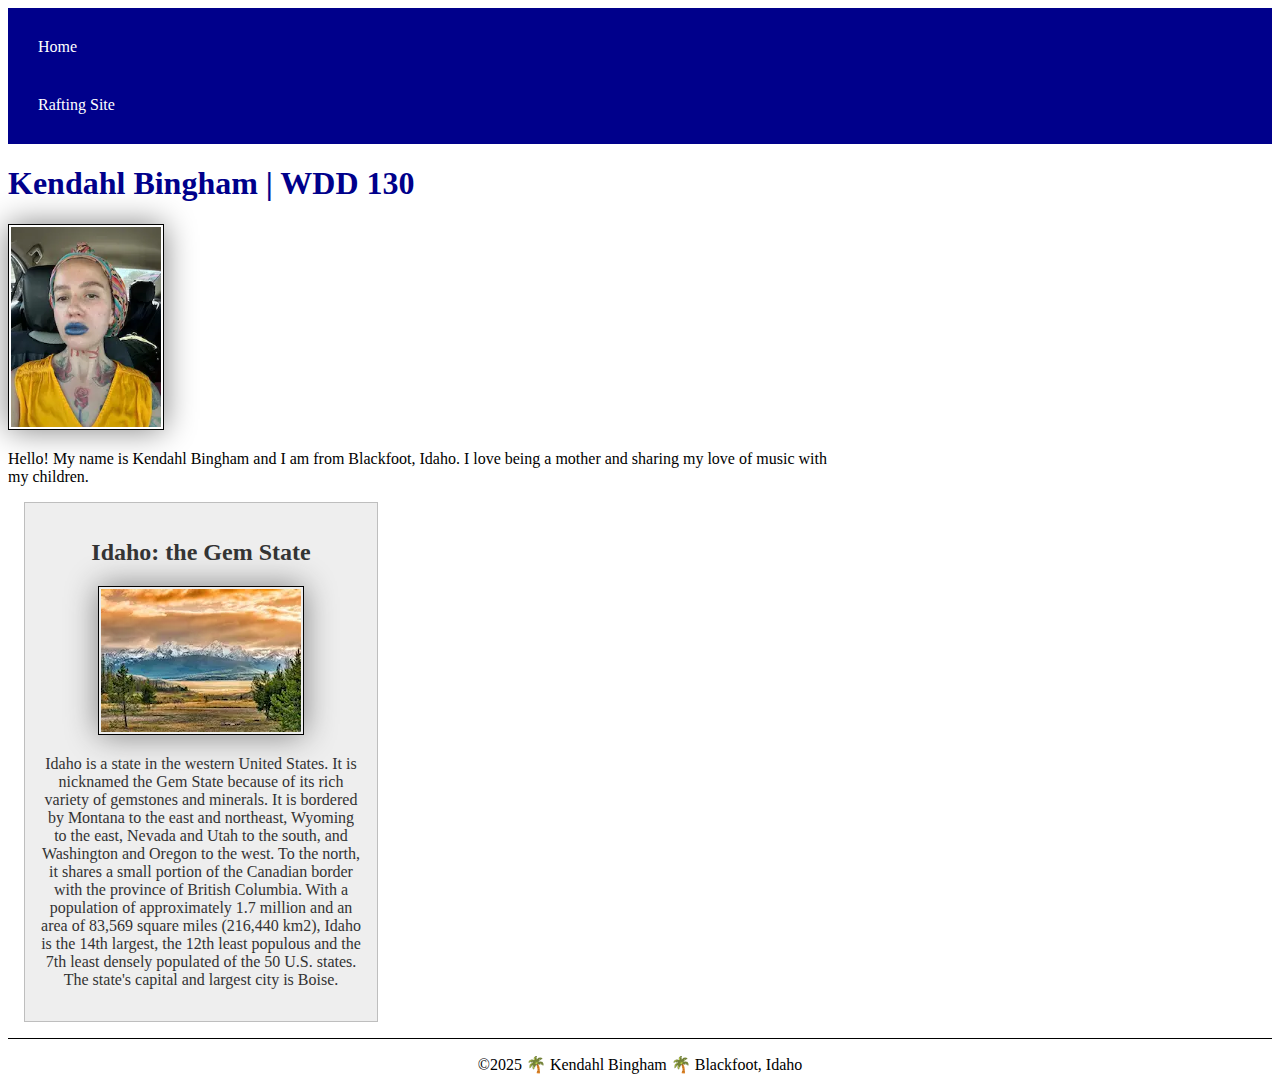
<file: index.html>
<!DOCTYPE html>
<html lang="en-US">

<head>
    <meta charset="utf-8">
    <meta name="viewport" content="width=device-width, initial-scale=1.0">
    <title>Kendahl Bingham | WDD 130</title>
    <meta name="description"
        content="Kendahl Bingham is the author of this page. The purpose is to demonstrate key concepts learned in WDD130 Web Fundamentals.">
    <meta name="author" content="Kendahl Bingham">
    <link rel="stylesheet" href="styles/styles.css">
</head>

<body>
    <header>
        <nav>
            <a href="#">Home</a>
            <a href="wwr/">Rafting Site</a>
        </nav>
    </header>
    <main>
        <h1>Kendahl Bingham | WDD 130</h1>
        <img src="images/profile.webp" alt="Profile picture of Kendahl Bingham" width="200">
        <p>Hello! My name is Kendahl Bingham and I am from Blackfoot, Idaho. I love being a mother and sharing my love
            of music with my children.</p>
    </main>

    <aside>
        <h2>Idaho: the Gem State</h2>
        <img src="images/mountains.webp" alt="Idaho mountains">
        <p>Idaho is a state in the western United States. It is nicknamed the Gem State because of its rich variety of
            gemstones and minerals. It is bordered by Montana to the east and northeast, Wyoming
            to the east, Nevada and Utah to the south, and Washington and Oregon to the west. To the north, it shares a
            small portion of the Canadian border with the province of British Columbia. With a population of
            approximately 1.7 million and an area of 83,569 square miles (216,440 km2), Idaho is the 14th largest, the
            12th least populous and the 7th least densely populated of the 50 U.S. states. The state's capital and
            largest city is Boise.
        </p>
    </aside>
    <footer>
        <p>©2025 🌴 Kendahl Bingham 🌴 Blackfoot, Idaho</p>
    </footer>
</body>

</html>
</file>
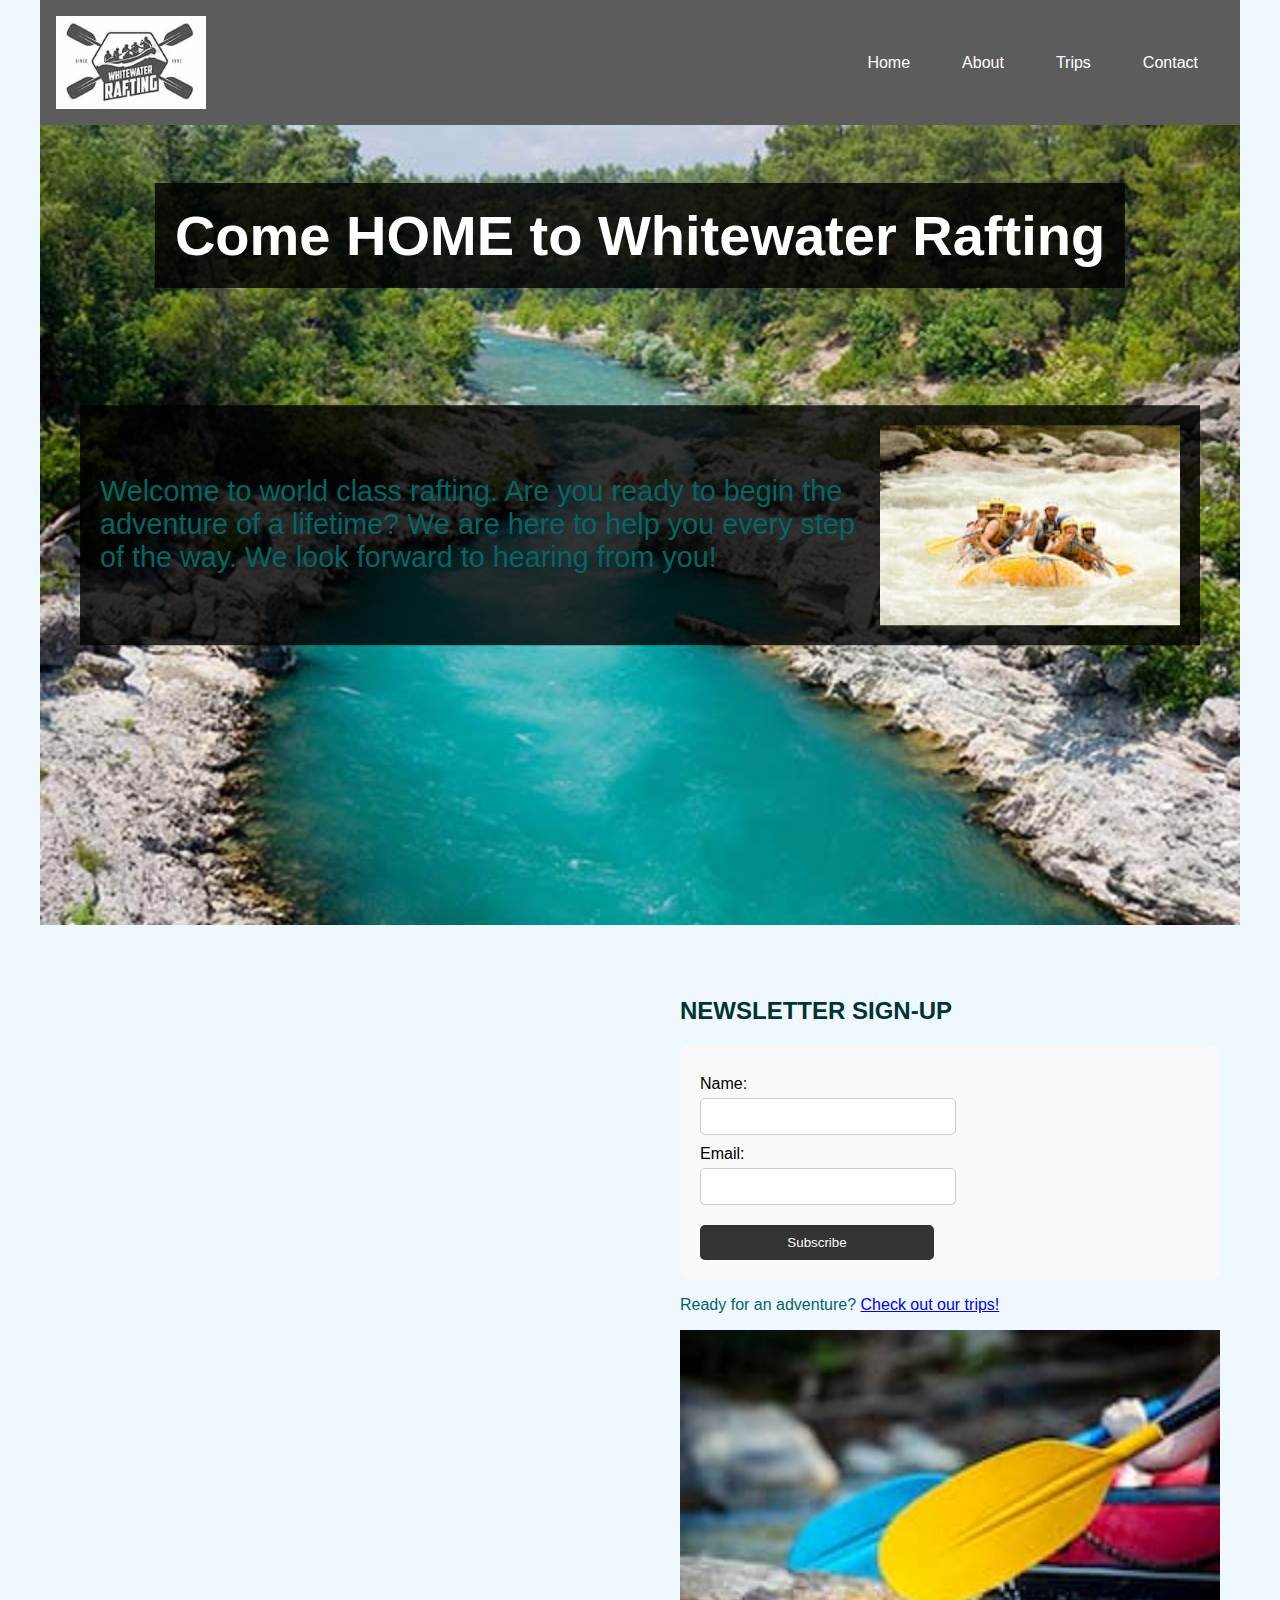
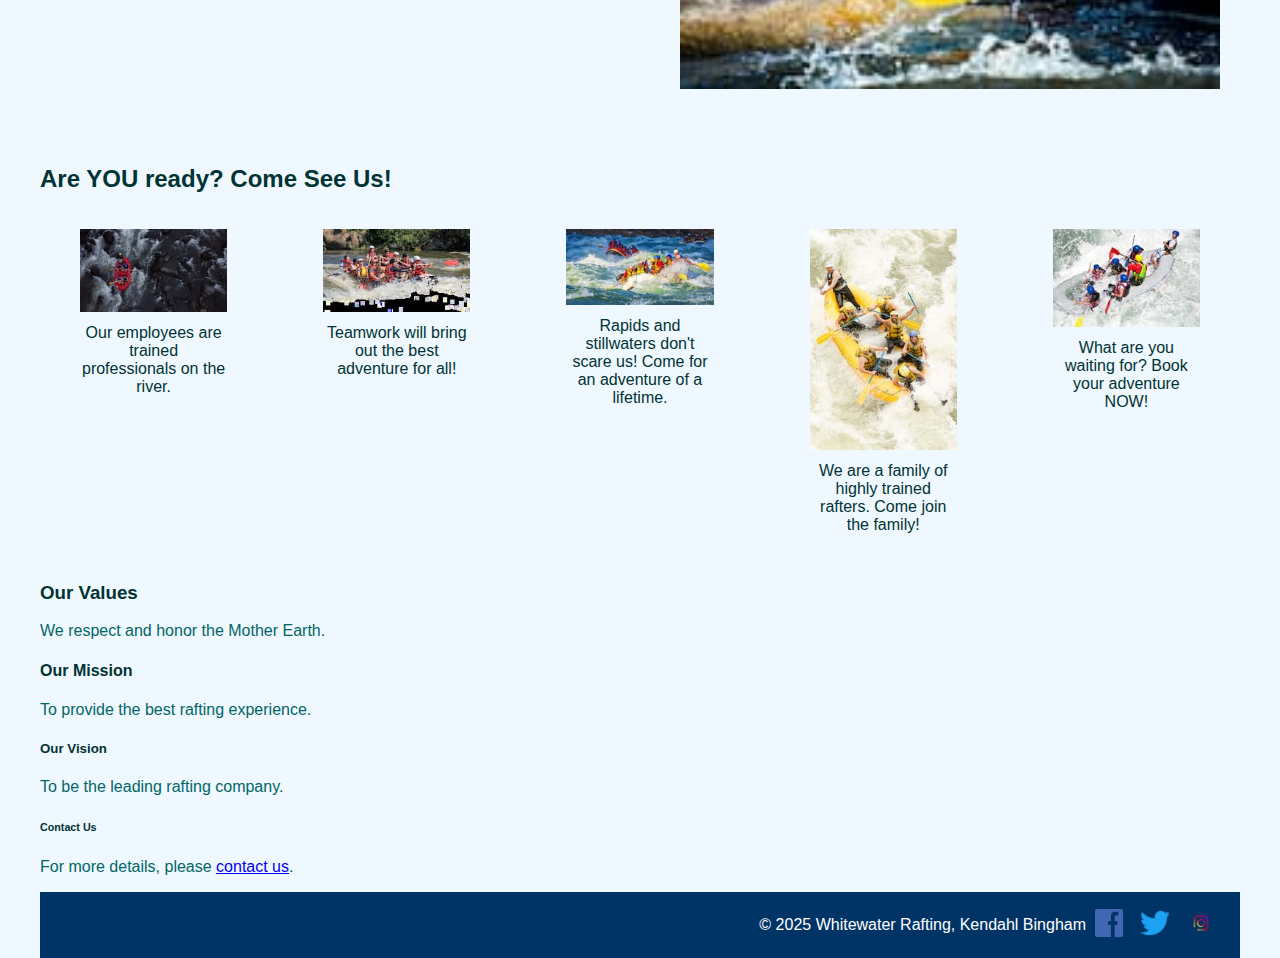
<file: wwr/index.html>
<!DOCTYPE html>
<html lang="en">

<head>
    <meta charset="UTF-8">
    <meta name="viewport" content="width=device-width, initial-scale=1.0">
    <meta name="author" content="Kendahl Bingham">
    <meta name="description"
        content="Contact us about our rafting company, our history, and the adventures that await you.">
    <title>HOME- Whitewater Rafting</title>
    <link rel="stylesheet" href="styles/rafting.css">
    <link rel="preconnect" href="https://fonts.googleapis.com">
    <link rel="preconnect" href="https://fonts.gstatic.com" crossorigin>
    <link
        href="https://fonts.googleapis.com/css2?family=Cinzel:wght@400;700;900&family=Roboto:wght@400;700&display=swap"
        rel="stylesheet">
</head>

<body>
    <header>
        <div class="header-container">
            <img src="images/wwr1.jpg" alt="Logo" class="logo">
            <nav class="nav-links">
                <a href="index.html">Home</a>
                <a href="about.html">About</a>
                <a href="trips.html">Trips</a>
                <a href="contact.html">Contact</a>
            </nav>
        </div>
    </header>

    <main>
        <div class="hero">
            <img src="images/hero.jpg" alt="Rafting Adventure" class="hero-img">
            <h1>Come HOME to Whitewater Rafting</h1>
            <article class="overlay-article">
                <p>Welcome to world class rafting. Are you ready to begin the adventure of a lifetime? We are here to
                    help you every step of the way. We look forward to hearing from you!</p>
                <img src="images/wwr13.jpg" alt="Article Image" class="article-img">
            </article>
        </div>
        <div class="contact-container">
            <div class="map-and-image">
                <iframe
                    src="https://www.google.com/maps/embed?pb=!1m18!1m12!1m3!1d2799.9131592902295!2d-116.31826742385996!3d45.431251871073414!2m3!1f0!2f0!3f0!3m2!1i1024!2i768!4f13.1!3m3!1m2!1s0x54a6c558d503c925%3A0x557ac407402d4e5f!2s1513%20Main%20St%2C%20Riggins%2C%20ID%2083549!5e0!3m2!1sen!2sus!4v1742070632749!5m2!1sen!2sus"
                    width="600" height="450" class="google-map" allowfullscreen="" loading="lazy"
                    referrerpolicy="no-referrer-when-downgrade"></iframe>
            </div>
            <section class="history">
                <h2>NEWSLETTER SIGN-UP</h2>
                <div class="history-content">
                    <form action="#" method="post">
                        <label for="name">Name:</label>
                        <input type="text" id="name" name="name" required>

                        <label for="email">Email:</label>
                        <input type="email" id="email" name="email" required>

                        <button type="submit">Subscribe</button>
                    </form>
                </div>
                <div class="call-to-action">
                    <p>Ready for an adventure? <a href="trips.html">Check out our trips!</a></p>
                </div>
                <img src="images/wwr14.jpg" alt="Historical Image" class="history-img">
            </section>
        </div>
        <section>
            <h2>Are YOU ready? Come See Us!</h2>
            <div class="adventures">
                <figure>
                    <img src="images/wwr15.jpg" alt="Adventure Image 2" class="standard-img">
                    <figcaption>Our employees are trained professionals on the river.</figcaption>
                </figure>
                <figure>
                    <img src="images/wwr16.jpg" alt="Adventure Image 3" class="standard-img">
                    <figcaption>Teamwork will bring out the best adventure for all!</figcaption>
                </figure>
                <figure>
                    <img src="images/wwr17.jpg" alt="Adventure Image 4" class="standard-img">
                    <figcaption>Rapids and stillwaters don't scare us! Come for an adventure of a lifetime.</figcaption>
                </figure>
                <figure>
                    <img src="images/wwr18.jpg" alt="Adventure Image 5" class="standard-img">
                    <figcaption>We are a family of highly trained rafters. Come join the family!</figcaption>
                </figure>
                <figure>
                    <img src="images/wwr19.jpg" alt="Adventure Image 6" class="standard-img">
                    <figcaption>What are you waiting for? Book your adventure NOW!</figcaption>
                </figure>
            </div>
        </section>
        <section>
            <h3>Our Values</h3>
            <p>We respect and honor the Mother Earth.</p>
            <h4>Our Mission</h4>
            <p>To provide the best rafting experience.</p>
            <h5>Our Vision</h5>
            <p>To be the leading rafting company.</p>
            <h6>Contact Us</h6>
            <p>For more details, please <a href="contact.html">contact us</a>.</p>
        </section>
    </main>

    <footer>
        <p>&copy; 2025 Whitewater Rafting, Kendahl Bingham</p>
        <a href="https://facebook.com">
            <img src="images/facebook.webp" alt="Facebook" class="social-img">
        </a>
        <a href="https://twitter.com">
            <img src="images/twitter.webp" alt="Twitter" class="social-img">
        </a>
        <a href="https://instagram.com">
            <img src="images/instagram.webp" alt="Instagram" class="social-img">
        </a>
    </footer>
</body>

</html>
</file>
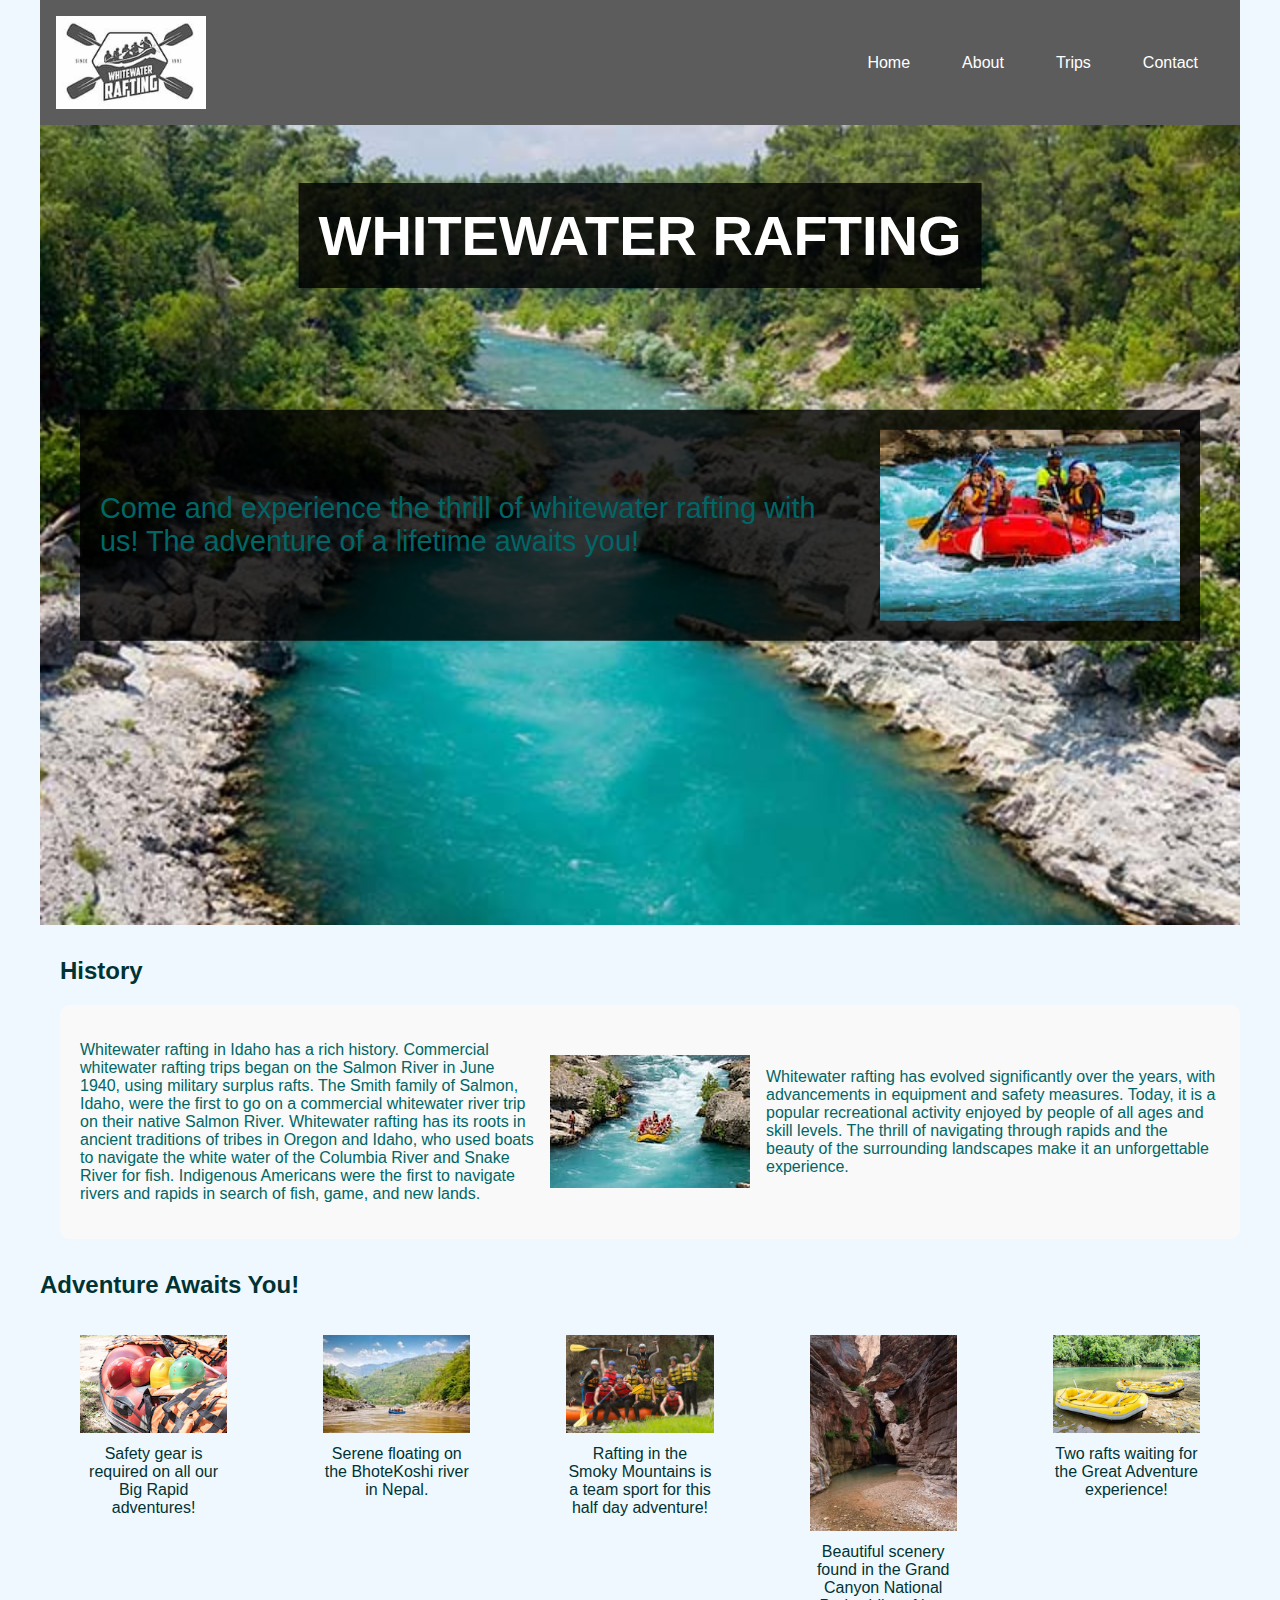
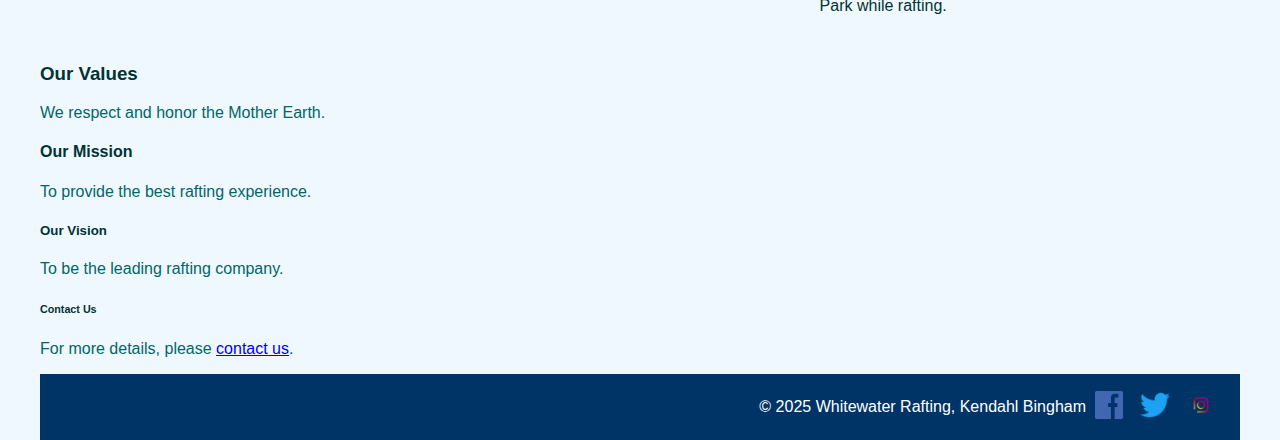
<file: wwr/about.html>
<!DOCTYPE html>
<html lang="en">

<head>
    <meta charset="UTF-8">
    <meta name="viewport" content="width=device-width, initial-scale=1.0">
    <meta name="author" content="Kendahl Bingham">
    <meta name="description"
        content="Learn more about our rafting company, our history, and the adventures that await you.">
    <title>About Us- Whitewater Rafting</title>
    <link rel="stylesheet" href="styles/rafting.css">
    <link rel="preconnect" href="https://fonts.googleapis.com">
    <link rel="preconnect" href="https://fonts.gstatic.com" crossorigin>
    <link
        href="https://fonts.googleapis.com/css2?family=Cinzel:wght@400;700;900&family=Roboto:wght@400;700&display=swap"
        rel="stylesheet">
</head>

<body>
    <header>
        <div class="header-container">
            <img src="images/wwr1.jpg" alt="Logo" class="logo">
            <nav class="nav-links">
                <a href="index.html">Home</a>
                <a href="about.html">About</a>
                <a href="trips.html">Trips</a>
                <a href="contact.html">Contact</a>
            </nav>
        </div>
    </header>

    <main>
        <div class="hero">
            <img src="images/hero.jpg" alt="Rafting Adventure" class="hero-img">
            <h1>WHITEWATER RAFTING</h1>
            <article class="overlay-article">
                <p>Come and experience the thrill of whitewater rafting with us! The adventure of a lifetime awaits you!
                </p>
                <img src="images/article-image.jpg" alt="Article Image" class="article-img">
            </article>
        </div>
        <section class="history">
            <h2>History</h2>
            <div class="history-content">
                <p>Whitewater rafting in Idaho has a rich history. Commercial whitewater rafting trips began on the
                    Salmon
                    River in June 1940, using military surplus rafts. The Smith family of Salmon, Idaho, were the first
                    to
                    go on a commercial whitewater river trip on their native Salmon River. Whitewater rafting has its
                    roots
                    in ancient traditions of tribes in Oregon and Idaho, who used boats to navigate the white water of
                    the
                    Columbia River and Snake River for fish. Indigenous Americans were the first to navigate rivers and
                    rapids in search of fish, game, and new lands.</p>
                <img src="images/wwr7.jpg" alt="Historical Image" class="history-img">
                <p>Whitewater rafting has evolved significantly over the years, with advancements in equipment and
                    safety
                    measures. Today, it is a popular recreational activity enjoyed by people of all ages and skill
                    levels.
                    The thrill of navigating through rapids and the beauty of the surrounding landscapes make it an
                    unforgettable experience.</p>
            </div>
        </section>
        <section>
            <h2>Adventure Awaits You!</h2>
            <div class="adventures">
                <figure>
                    <img src="images/wwr2.jpg" alt="Adventure Image 2" class="standard-img">
                    <figcaption>Safety gear is required on all our Big Rapid adventures!</figcaption>
                </figure>
                <figure>
                    <img src="images/wwr3.jpg" alt="Adventure Image 3" class="standard-img">
                    <figcaption>Serene floating on the BhoteKoshi river in Nepal.</figcaption>
                </figure>
                <figure>
                    <img src="images/wwr4.jpg" alt="Adventure Image 4" class="standard-img">
                    <figcaption>Rafting in the Smoky Mountains is a team sport for this half day adventure!</figcaption>
                </figure>
                <figure>
                    <img src="images/wwr5.jpg" alt="Adventure Image 5" class="standard-img">
                    <figcaption>Beautiful scenery found in the Grand Canyon National Park while rafting.</figcaption>
                </figure>
                <figure>
                    <img src="images/wwr6.jpg" alt="Adventure Image 6" class="standard-img">
                    <figcaption>Two rafts waiting for the Great Adventure experience!</figcaption>
                </figure>
            </div>
        </section>
        <section>
            <h3>Our Values</h3>
            <p>We respect and honor the Mother Earth.</p>
            <h4>Our Mission</h4>
            <p>To provide the best rafting experience.</p>
            <h5>Our Vision</h5>
            <p>To be the leading rafting company.</p>
            <h6>Contact Us</h6>
            <p>For more details, please <a href="contact.html">contact us</a>.</p>
        </section>
    </main>

    <footer>
        <p>&copy; 2025 Whitewater Rafting, Kendahl Bingham</p>
        <a href="https://facebook.com">
            <img src="images/facebook.webp" alt="Facebook" class="social-img">
        </a>
        <a href="https://twitter.com">
            <img src="images/twitter.webp" alt="Twitter" class="social-img">
        </a>
        <a href="https://instagram.com">
            <img src="images/instagram.webp" alt="Instagram" class="social-img">
        </a>
    </footer>
</body>

</html>
</file>
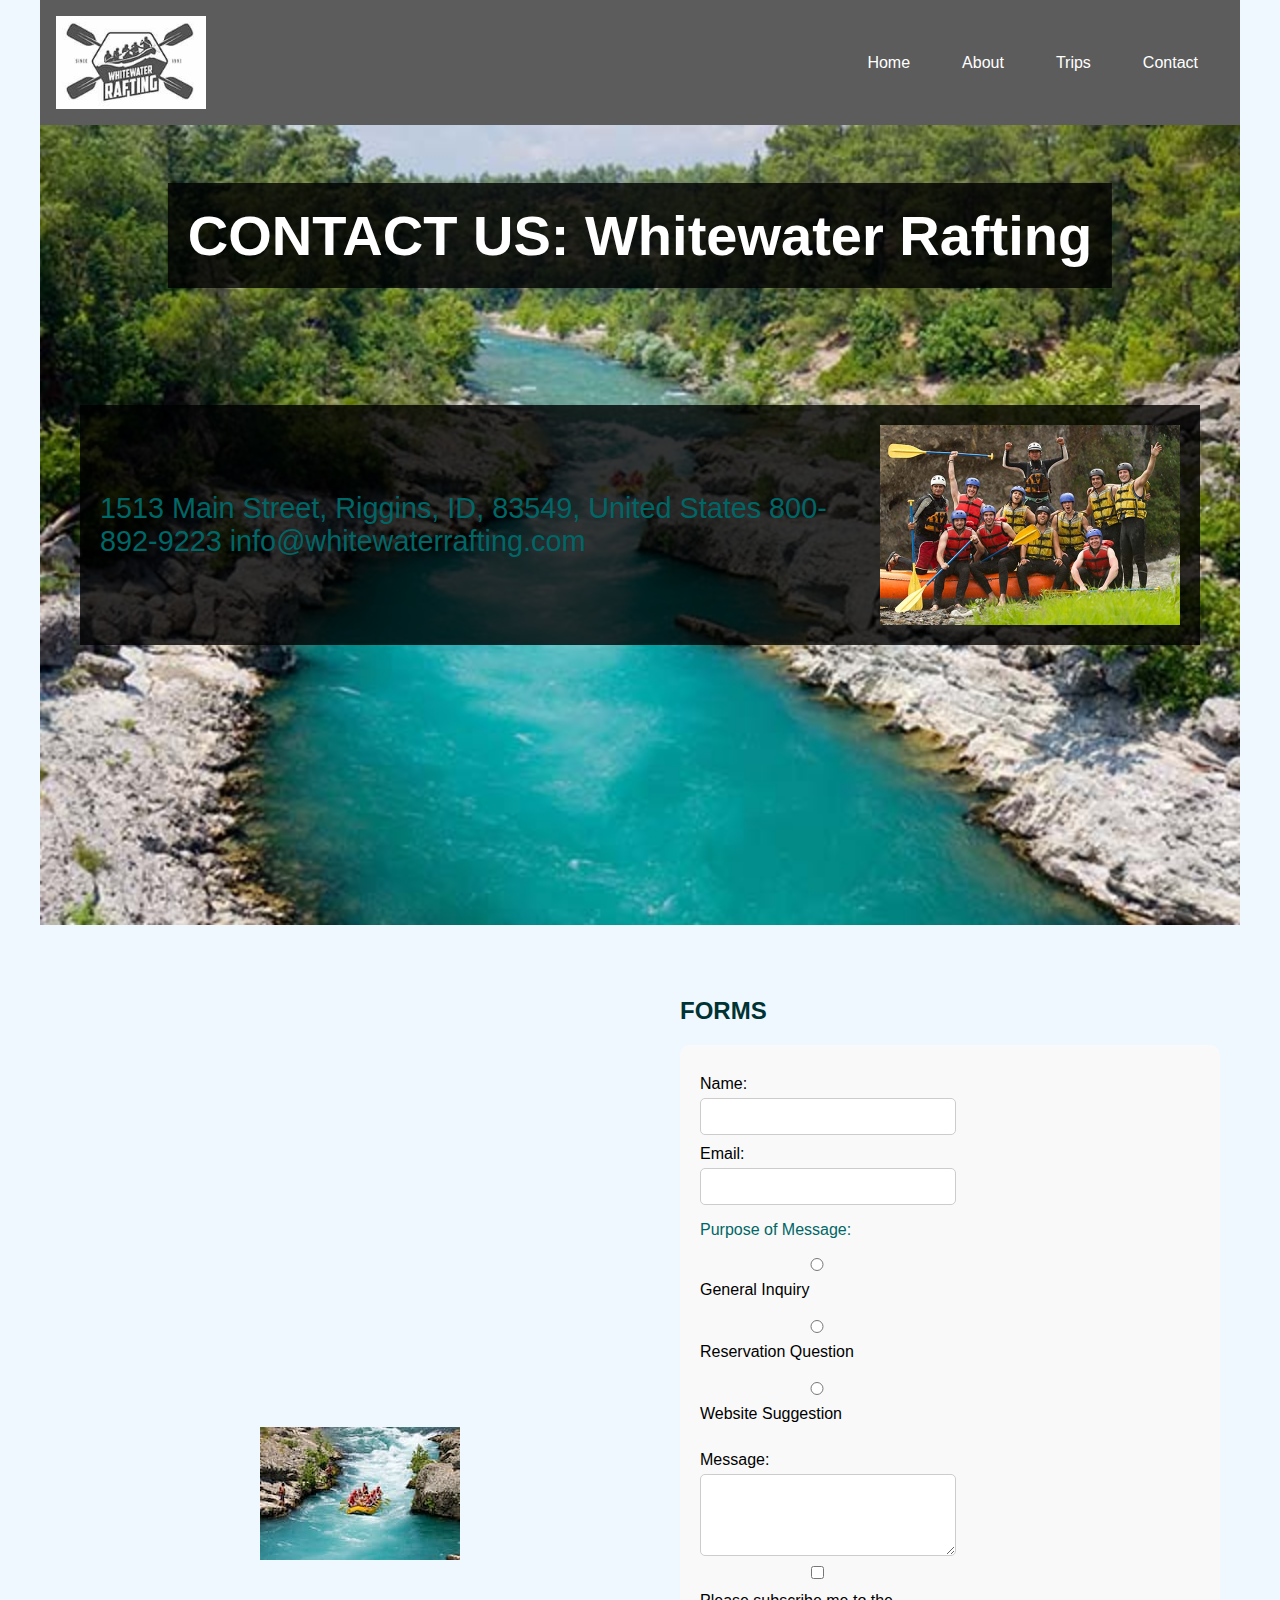
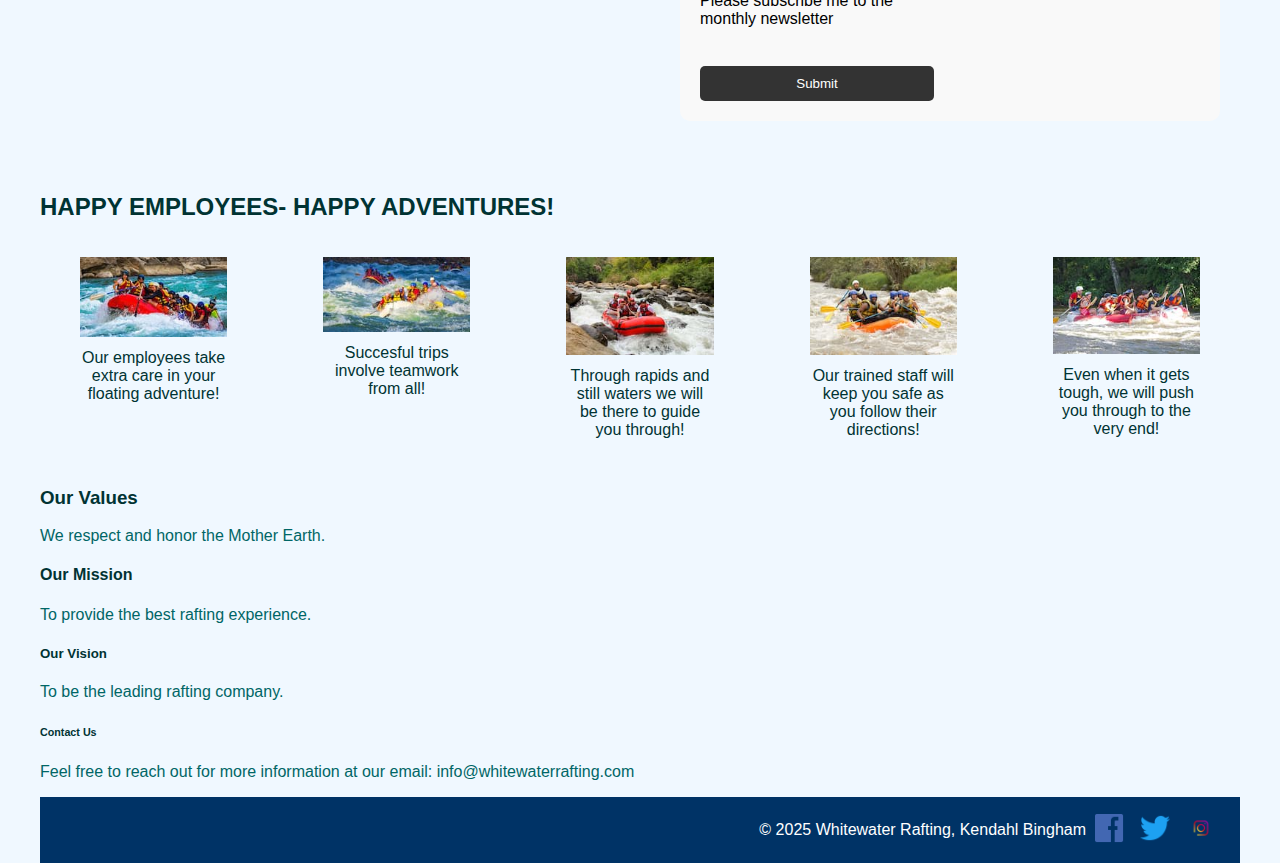
<file: wwr/contact.html>
<!DOCTYPE html>
<html lang="en">

<head>
    <meta charset="UTF-8">
    <meta name="viewport" content="width=device-width, initial-scale=1.0">
    <meta name="author" content="Kendahl Bingham">
    <meta name="description"
        content="Contact us about our rafting company, our history, and the adventures that await you.">
    <title>Contact Us- Whitewater Rafting</title>
    <link rel="stylesheet" href="styles/rafting.css">
    <link rel="preconnect" href="https://fonts.googleapis.com">
    <link rel="preconnect" href="https://fonts.gstatic.com" crossorigin>
    <link
        href="https://fonts.googleapis.com/css2?family=Cinzel:wght@400;700;900&family=Roboto:wght@400;700&display=swap"
        rel="stylesheet">
</head>

<body>
    <header>
        <div class="header-container">
            <img src="images/wwr1.jpg" alt="Logo" class="logo">
            <nav class="nav-links">
                <a href="index.html">Home</a>
                <a href="about.html">About</a>
                <a href="trips.html">Trips</a>
                <a href="contact.html">Contact</a>
            </nav>
        </div>
    </header>

    <main>
        <div class="hero">
            <img src="images/hero.jpg" alt="Rafting Adventure" class="hero-img">
            <h1>CONTACT US: Whitewater Rafting</h1>
            <article class="overlay-article">
                <p>1513 Main Street, Riggins, ID, 83549, United States
                    800-892-9223
                    info@whitewaterrafting.com
                </p>
                <img src="images/wwr4.jpg" alt="Article Image" class="article-img">
            </article>
        </div>
        <div class="contact-container">
            <div class="map-and-image">
                <iframe
                    src="https://www.google.com/maps/embed?pb=!1m18!1m12!1m3!1d2799.9131592902295!2d-116.31826742385996!3d45.431251871073414!2m3!1f0!2f0!3f0!3m2!1i1024!2i768!4f13.1!3m3!1m2!1s0x54a6c558d503c925%3A0x557ac407402d4e5f!2s1513%20Main%20St%2C%20Riggins%2C%20ID%2083549!5e0!3m2!1sen!2sus!4v1742070632749!5m2!1sen!2sus"
                    width="600" height="450" class="google-map" allowfullscreen="" loading="lazy"
                    referrerpolicy="no-referrer-when-downgrade"></iframe>
                <img src="images/wwr7.jpg" alt="Historical Image" class="history-img">
            </div>
            <section class="history">
                <h2>FORMS</h2>
                <div class="history-content">
                    <form action="#" method="post">
                        <label for="name">Name:</label>
                        <input type="text" id="name" name="name" required>

                        <label for="email">Email:</label>
                        <input type="email" id="email" name="email" required>

                        <p>Purpose of Message:</p>
                        <input type="radio" id="general" name="purpose" value="general" required>
                        <label for="general">General Inquiry</label><br>
                        <input type="radio" id="reservation" name="purpose" value="reservation" required>
                        <label for="reservation">Reservation Question</label><br>
                        <input type="radio" id="suggestion" name="purpose" value="suggestion" required>
                        <label for="suggestion">Website Suggestion</label><br>

                        <label for="message">Message:</label>
                        <textarea id="message" name="message" rows="4" required></textarea>

                        <input type="checkbox" id="subscribe" name="subscribe">
                        <label for="subscribe">Please subscribe me to the monthly newsletter</label><br>

                        <button type="submit">Submit</button>
                    </form>
                </div>
            </section>
        </div>
        <section>
            <h2>HAPPY EMPLOYEES- HAPPY ADVENTURES!</h2>
            <div class="adventures">
                <figure>
                    <img src="images/wwr8.jpg" alt="Adventure Image 2" class="standard-img">
                    <figcaption>Our employees take extra care in your floating adventure!</figcaption>
                </figure>
                <figure>
                    <img src="images/wwr9.jpg" alt="Adventure Image 3" class="standard-img">
                    <figcaption>Succesful trips involve teamwork from all!</figcaption>
                </figure>
                <figure>
                    <img src="images/wwr10.jpg" alt="Adventure Image 4" class="standard-img">
                    <figcaption>Through rapids and still waters we will be there to guide you through!</figcaption>
                </figure>
                <figure>
                    <img src="images/wwr11.jpg" alt="Adventure Image 5" class="standard-img">
                    <figcaption>Our trained staff will keep you safe as you follow their directions!</figcaption>
                </figure>
                <figure>
                    <img src="images/wwr12.jpg" alt="Adventure Image 6" class="standard-img">
                    <figcaption>Even when it gets tough, we will push you through to the very end!</figcaption>
                </figure>
            </div>
        </section>
        <section>
            <h3>Our Values</h3>
            <p>We respect and honor the Mother Earth.</p>
            <h4>Our Mission</h4>
            <p>To provide the best rafting experience.</p>
            <h5>Our Vision</h5>
            <p>To be the leading rafting company.</p>
            <h6>Contact Us</h6>
            <p>Feel free to reach out for more information at our email: info@whitewaterrafting.com</p>
        </section>
    </main>

    <footer>
        <p>&copy; 2025 Whitewater Rafting, Kendahl Bingham</p>
        <a href="https://facebook.com">
            <img src="images/facebook.webp" alt="Facebook" class="social-img">
        </a>
        <a href="https://twitter.com">
            <img src="images/twitter.webp" alt="Twitter" class="social-img">
        </a>
        <a href="https://instagram.com">
            <img src="images/instagram.webp" alt="Instagram" class="social-img">
        </a>
    </footer>
</body>

</html>
</file>
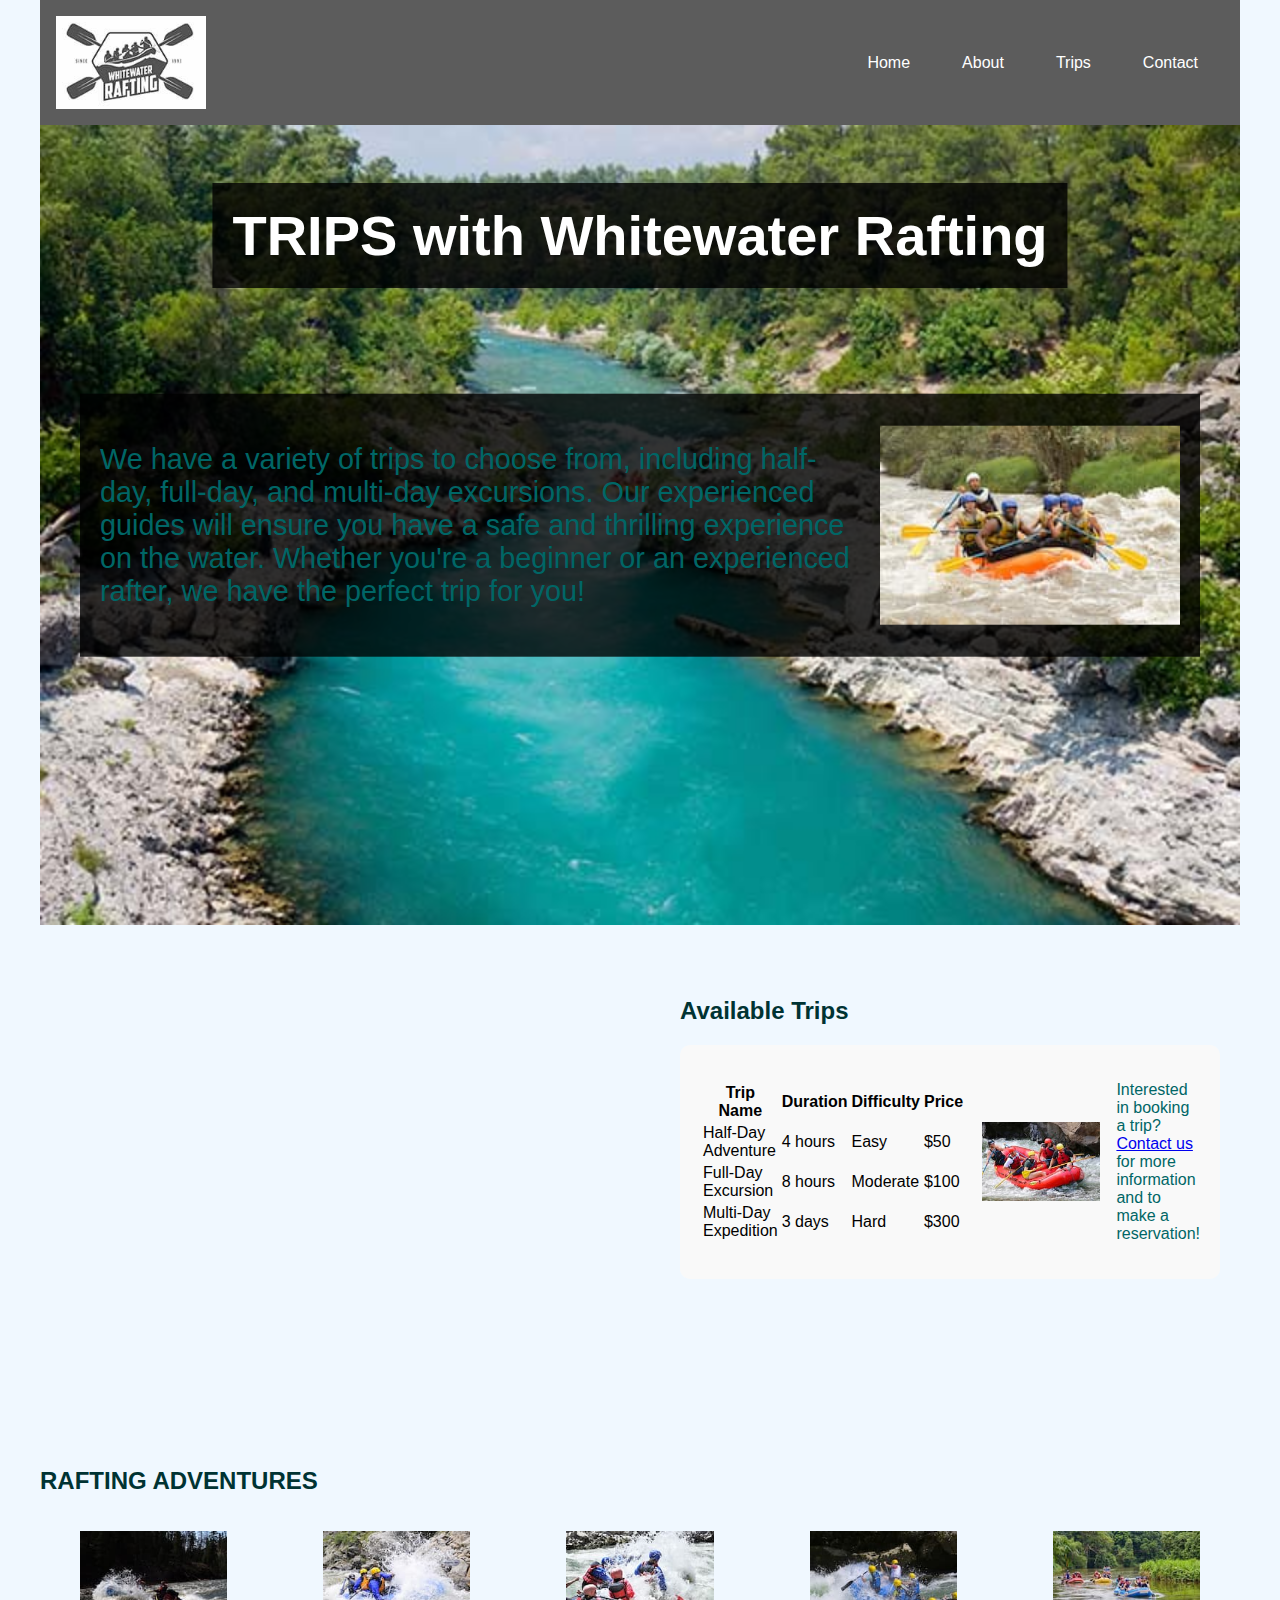
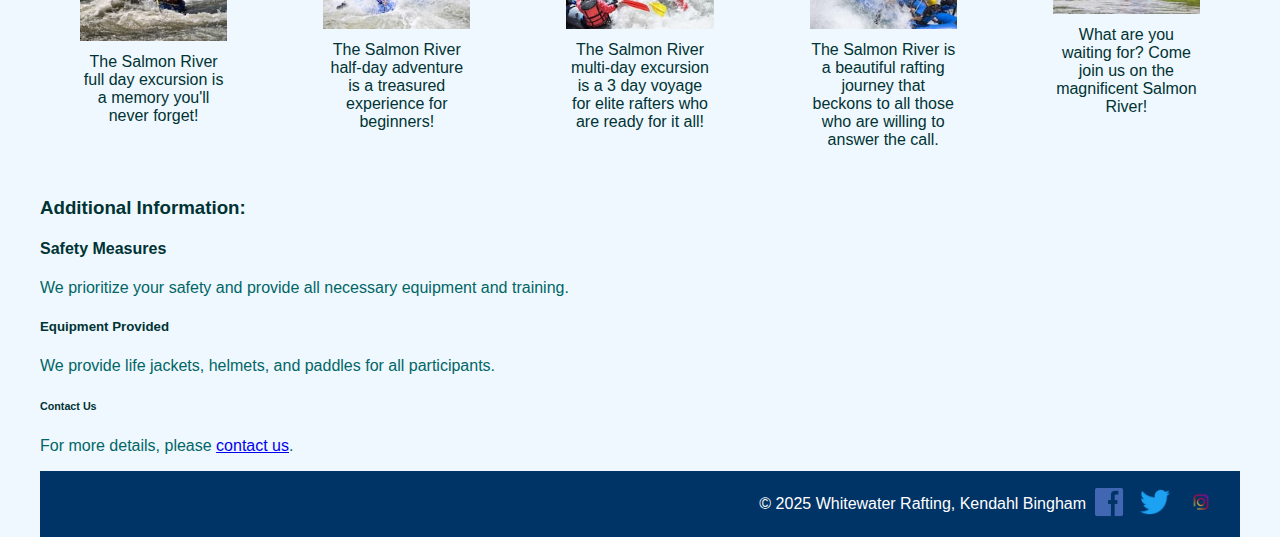
<file: wwr/trips.html>
<!DOCTYPE html>
<html lang="en">

<head>
    <meta charset="UTF-8">
    <meta name="viewport" content="width=device-width, initial-scale=1.0">
    <meta name="author" content="Kendahl Bingham">
    <meta name="description"
        content="Contact us about our rafting company, our history, and the adventures that await you.">
    <title>TRIPS- Whitewater Rafting</title>
    <link rel="stylesheet" href="styles/rafting.css">
    <link rel="preconnect" href="https://fonts.googleapis.com">
    <link rel="preconnect" href="https://fonts.gstatic.com" crossorigin>
    <link
        href="https://fonts.googleapis.com/css2?family=Cinzel:wght@400;700;900&family=Roboto:wght@400;700&display=swap"
        rel="stylesheet">
</head>

<body>
    <header>
        <div class="header-container">
            <img src="images/wwr1.jpg" alt="Logo" class="logo">
            <nav class="nav-links">
                <a href="index.html">Home</a>
                <a href="about.html">About</a>
                <a href="trips.html">Trips</a>
                <a href="contact.html">Contact</a>
            </nav>
        </div>
    </header>

    <main>
        <div class="hero">
            <img src="images/hero.jpg" alt="Rafting Adventure" class="hero-img">
            <h1>TRIPS with Whitewater Rafting</h1>
            <article class="overlay-article">
                <p>We have a variety of trips to choose from, including half-day,
                    full-day, and multi-day excursions. Our experienced guides will ensure you have a safe and thrilling
                    experience on the water. Whether you're a beginner or an experienced rafter, we have the perfect
                    trip for you!</p>
                <img src="images/wwr11.jpg" alt="Article Image" class="article-img">
            </article>
        </div>
        <div class="contact-container">
            <div class="map-and-image">
                <iframe
                    src="https://www.google.com/maps/embed?pb=!1m18!1m12!1m3!1d2799.9131592902295!2d-116.31826742385996!3d45.431251871073414!2m3!1f0!2f0!3f0!3m2!1i1024!2i768!4f13.1!3m3!1m2!1s0x54a6c558d503c925%3A0x557ac407402d4e5f!2s1513%20Main%20St%2C%20Riggins%2C%20ID%2083549!5e0!3m2!1sen!2sus!4v1742070632749!5m2!1sen!2sus"
                    width="600" height="450" class="google-map" allowfullscreen="" loading="lazy"
                    referrerpolicy="no-referrer-when-downgrade"></iframe>
            </div>
            <section class="history">
                <h2>Available Trips</h2>
                <div class="history-content">
                    <table>
                        <thead>
                            <tr>
                                <th>Trip Name</th>
                                <th>Duration</th>
                                <th>Difficulty</th>
                                <th>Price</th>
                            </tr>
                        </thead>
                        <tbody>
                            <tr>
                                <td>Half-Day Adventure</td>
                                <td>4 hours</td>
                                <td>Easy</td>
                                <td>$50</td>
                            </tr>
                            <tr>
                                <td>Full-Day Excursion</td>
                                <td>8 hours</td>
                                <td>Moderate</td>
                                <td>$100</td>
                            </tr>
                            <tr>
                                <td>Multi-Day Expedition</td>
                                <td>3 days</td>
                                <td>Hard</td>
                                <td>$300</td>
                            </tr>
                        </tbody>
                    </table>
                    <img src="images/wwr20.jpg" alt="Historical Image" class="history-img">
                    <div class="call-to-action">
                        <p>Interested in booking a trip? <a href="contact.html">Contact us</a> for more information and
                            to make a reservation!</p>
                    </div>
                </div>
            </section>
        </div>
        <section>
            <h2>RAFTING ADVENTURES</h2>
            <div class="adventures">
                <figure>
                    <img src="images/wwr21.jpg" alt="Adventure Image 2" class="standard-img">
                    <figcaption>The Salmon River full day excursion is a memory you'll never forget!</figcaption>
                </figure>
                <figure>
                    <img src="images/wwr22.jpg" alt="Adventure Image 3" class="standard-img">
                    <figcaption>The Salmon River half-day adventure is a treasured experience for beginners!
                    </figcaption>
                </figure>
                <figure>
                    <img src="images/wwr23.jpg" alt="Adventure Image 4" class="standard-img">
                    <figcaption>The Salmon River multi-day excursion is a 3 day voyage for elite rafters who are ready
                        for it all!</figcaption>
                </figure>
                <figure>
                    <img src="images/wwr24.jpg" alt="Adventure Image 5" class="standard-img">
                    <figcaption>The Salmon River is a beautiful rafting journey that beckons to all those who are
                        willing
                        to answer the call. </figcaption>
                </figure>
                <figure>
                    <img src="images/wwr25.jpg" alt="Adventure Image 6" class="standard-img">
                    <figcaption>What are you waiting for? Come join us on the magnificent Salmon River!</figcaption>
                </figure>
            </div>
        </section>
        <section>
            <h3>Additional Information:</h3>
            <h4>Safety Measures</h4>
            <p>We prioritize your safety and provide all necessary equipment and training.</p>
            <h5>Equipment Provided</h5>
            <p>We provide life jackets, helmets, and paddles for all participants.</p>
            <h6>Contact Us</h6>
            <p>For more details, please <a href="contact.html">contact us</a>.</p>
        </section>
    </main>

    <footer>
        <p>&copy; 2025 Whitewater Rafting, Kendahl Bingham</p>
        <a href="https://facebook.com">
            <img src="images/facebook.webp" alt="Facebook" class="social-img">
        </a>
        <a href="https://twitter.com">
            <img src="images/twitter.webp" alt="Twitter" class="social-img">
        </a>
        <a href="https://instagram.com">
            <img src="images/instagram.webp" alt="Instagram" class="social-img">
        </a>
    </footer>
</body>

</html>
</file>
<file: styles/styles.css>
/* Define CSS variables */
:root {
    --nav-bg-color: darkblue;
    --nav-link-color: white;
    --nav-link-padding: 20px;
    --heading-color: darkblue;
    --img-width: 150px;
    --img-border: 1px solid black;
    --img-padding: 2px;
    --img-box-shadow: 0 0 30px gray;
    --aside-width: 20rem;
    --aside-margin: 1rem;
    --aside-border: 1px solid rgb(0 0 0 / 0.2);
    --aside-padding: 1rem;
    --aside-bg-color: #eee;
    --aside-color: #333;
    --main-max-width: 840px;
    --footer-margin-top: 15px;
    --footer-border-top: 1px solid #000;
}

nav {
    background-color: var(--nav-bg-color);
    padding: 10px;
}

nav a {
    color: var(--nav-link-color);
    display: block;
    padding: var(--nav-link-padding);
    text-decoration: none;
    /* Added to remove underline from links */
}

h1 {
    color: var(--heading-color);
}

img {
    width: var(--img-width);
    height: auto;
    border: var(--img-border);
    padding: var(--img-padding);
    box-shadow: var(--img-box-shadow);
}

p {
    padding: 10px;
}

main {
    max-width: var(--main-max-width);
}

aside {
    width: var(--aside-width);
    margin: var(--aside-margin);
    border: var(--aside-border);
    padding: var(--aside-padding);
    background-color: var(--aside-bg-color);
    color: var(--aside-color);
    text-align: center;
}

aside img {
    width: 200px;
    height: auto;
}

main img {
    width: var(--img-width);
    height: auto;
}

p {
    padding: 0;
}

footer {
    margin-top: var(--footer-margin-top);
    border-top: var(--footer-border-top);
    text-align: center;
}
</file>
<file: wwr/styles/rafting.css>
/* Define CSS variables in the :root pseudo-class selector */
:root {
    --primary-color: #003333;
    /* Dark Teal */
    --secondary-color: #006666;
    /* Dark Cyan for better contrast */
    --accent1-color: #b22222;
    /* Dark Red */
    --accent2-color: #006400;
    /* Dark Green */
    --dark-bg-color: #5c5c5c;
    /* Lighter Gray for better contrast */
    --light-text-color: #ffffff;
    /* White */
    --light-bg-color: #f0f8ff;
    /* Light Blue */
    --footer-bg-color: #003366;
    /* Dark Blue */
    --footer-text-color: #ffffff;
    /* White */
}

/* Style headings and paragraph elements */
h1,
h2,
h3,
h4,
h5,
h6 {
    color: var(--primary-color);
    font-family: 'Arial', sans-serif;
}

p {
    color: var(--secondary-color);
    font-family: 'Arial', sans-serif;
}

/* Remove underlines from social media image links */
.sociallinks a img {
    text-decoration: none;
    border: none;
}

/* Ensure social media links do not show text decoration */
.sociallinks a {
    text-decoration: none;
}

/* Style for navigation links */
nav a {
    color: var(--primary-color);
    text-decoration: none;
    padding: 10px;
    font-family: 'Arial', sans-serif;
}

nav a:hover {
    color: var(--secondary-color);
}

body {
    display: flex;
    flex-direction: column;
    min-height: 100vh;
    max-width: 1200px;
    margin: 0 auto;
    font-family: 'Arial', sans-serif;
    background-color: var(--light-bg-color);
}

/* Header styling using CSS Grid */
header {
    background-color: var(--dark-bg-color);
    color: var(--light-text-color);
    padding: 1rem;
    font-family: 'Arial', sans-serif;
}

.header-container {
    display: grid;
    grid-template-columns: auto 1fr;
    align-items: center;
    gap: 1rem;
}

header .logo {
    max-width: 150px;
}

header .nav-links {
    display: flex;
    justify-content: flex-end;
}

header .nav-links a {
    color: var(--light-text-color);
    text-decoration: none;
    margin: 0 1rem;
    font-family: 'Arial', sans-serif;
}

header .nav-links a:hover {
    text-decoration: underline;
}

/* Hero section */
.hero {
    position: relative;
    text-align: center;
    margin-bottom: 2rem;
}

.hero img {
    display: block;
    width: 100%;
    height: auto;
}

.hero h1 {
    position: absolute;
    top: 20px;
    left: 50%;
    transform: translateX(-50%);
    color: var(--light-text-color);
    background-color: rgba(0, 0, 0, 0.8);
    padding: 20px;
    font-size: 3.5rem;
    white-space: nowrap;
    z-index: 2;
    font-family: 'Arial', sans-serif;
}

.overlay-article {
    position: absolute;
    top: 50%;
    left: 50%;
    transform: translate(-50%, -50%);
    background-color: rgba(0, 0, 0, 0.8);
    color: var(--light-text-color);
    padding: 20px;
    width: 90%;
    display: flex;
    flex-direction: row;
    align-items: center;
    justify-content: flex-end;
    z-index: 1;
    font-family: 'Arial', sans-serif;
}

.overlay-article .article-img {
    margin-left: 20px;
    width: 100%;
    max-width: 300px;
}

.overlay-article p {
    font-size: 1.8rem;
    text-align: left;
    flex: 1;
    font-family: 'Arial', sans-serif;
}

/* Social links */
.sociallinks {
    display: flex;
    flex-direction: column;
    align-items: center;
}

.sociallinks a img {
    width: 30px;
    height: 30px;
    margin: 10px 0;
    border: none;
    text-decoration: none;
}

/* Standard image size for all images */
.standard-img {
    width: 200px;
    height: 150px;
    object-fit: cover;
}

.image-container {
    text-align: center;
    margin-bottom: 20px;
}

/* Style the footer */
footer {
    background-color: var(--footer-bg-color);
    color: var(--footer-text-color);
    text-align: center;
    padding: 1rem;
    display: flex;
    justify-content: flex-end;
    align-items: center;
    font-family: 'Arial', sans-serif;
}

footer p {
    margin: 0.5rem 0;
    color: var(--footer-text-color);
    /* Ensure footer text is white */
}

footer a {
    color: var(--footer-text-color);
    margin: 0 0.5rem;
    font-family: 'Arial', sans-serif;
}

footer .social-img {
    width: 30px;
    height: auto;
    text-decoration: none;
}

/* History section layout */
.history {
    margin-bottom: 2rem;
}

.history-content {
    display: grid;
    grid-template-columns: 1fr auto 1fr;
    gap: 1rem;
    align-items: center;
    font-family: 'Arial', sans-serif;
}

.history img {
    max-width: 100%;
    height: auto;
    width: 100%;
}

/* Adventures section layout */
.adventures {
    display: grid;
    grid-template-columns: repeat(5, 1fr);
    gap: 1rem;
    margin-bottom: 2rem;
    font-family: 'Arial', sans-serif;
}

.adventures figure {
    text-align: center;
}

.adventures img {
    width: 100%;
    height: auto;
}

.adventures figcaption {
    margin-top: 0.5rem;
    font-size: 1rem;
    color: var(--primary-color);
    font-family: 'Arial', sans-serif;
}

/* New CSS for the form */
.contact-container {
    display: flex;
    justify-content: space-between;
    align-items: flex-start;
    padding: 20px;
}

.map-and-image {
    display: flex;
    flex-direction: column;
    align-items: center;
}

.history {
    margin-left: 20px;
    flex: 1;
}

.history-content {
    background-color: #f9f9f9;
    padding: 20px;
    border-radius: 10px;
}

form {
    display: flex;
    flex-direction: column;
}

form label {
    margin-top: 10px;
}

form input[type="text"],
form input[type="email"],
form textarea {
    width: 100%;
    padding: 10px;
    margin-top: 5px;
    border: 1px solid #ccc;
    border-radius: 5px;
}

form input[type="radio"] {
    margin-right: 5px;
}

form input[type="checkbox"] {
    margin-top: 10px;
}

form button {
    margin-top: 20px;
    padding: 10px;
    background-color: #333;
    color: white;
    border: none;
    border-radius: 5px;
    cursor: pointer;
}

form button:hover {
    background-color: #555;
}

/* Google Map iframe styling */
.google-map {
    border: 0;
}
</file>
